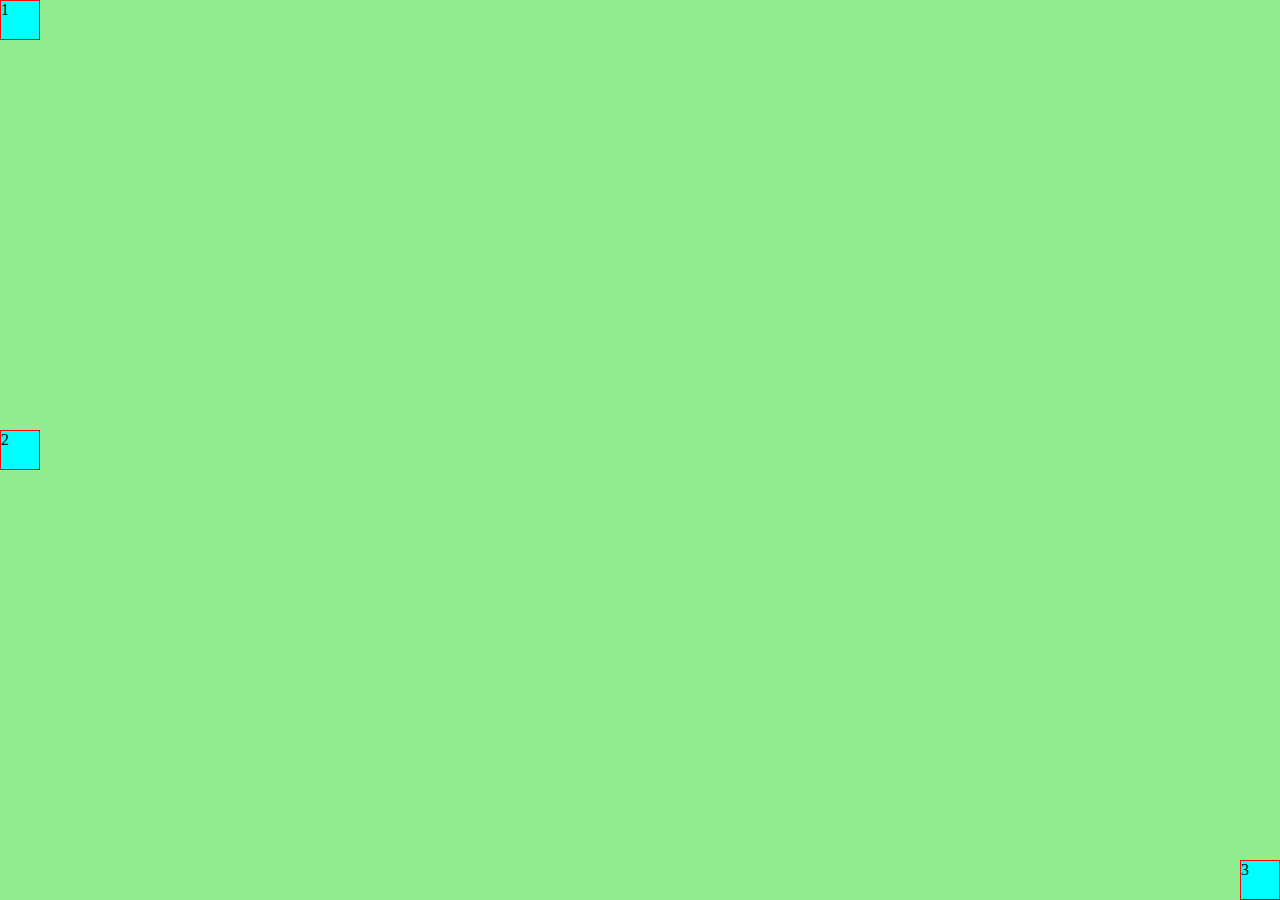
<file: base/index.html>
<!DOCTYPE html>
<html lang="en">

<head>
  <meta charset="UTF-8">
  <meta name="viewport" content="width=device-width, initial-scale=1.0">
  <link rel="stylesheet" href="css/style.css">
  <title>Flex</title>
</head>

<body>
  <div class="container">
    <div class="square">1</div>
    <div class="square">2</div>
    <div class="square third">3</div>
  </div>

  <!-- <p>
    <img class="float"
      src="[data-uri]"
      alt="">
    Lorem ipsum dolor, sit amet consectetur adipisicing elit. Pariatur quibusdam ipsam minus fuga inventore in
    reprehenderit eligendi minima officia perferendis? Dolorem laboriosam nobis nostrum. Minus, nesciunt rerum.
    Accusamus, reiciendis maxime.
    Lorem ipsum dolor, sit amet consectetur adipisicing elit. Pariatur quibusdam ipsam minus fuga inventore in
    reprehenderit eligendi minima officia perferendis? Dolorem laboriosam nobis nostrum. Minus, nesciunt rerum.
    Accusamus, reiciendis maxime.
    Lorem ipsum dolor, sit amet consectetur adipisicing elit. Pariatur quibusdam ipsam minus fuga inventore in
    reprehenderit eligendi minima officia perferendis? Dolorem laboriosam nobis nostrum. Minus, nesciunt rerum.
    Accusamus, reiciendis maxime.
    Lorem ipsum dolor, sit amet consectetur adipisicing elit. Pariatur quibusdam ipsam minus fuga inventore in
    reprehenderit eligendi minima officia perferendis? Dolorem laboriosam nobis nostrum. Minus, nesciunt rerum.
    Accusamus, reiciendis maxime.
  </p> -->
</body>

</html>
</file>
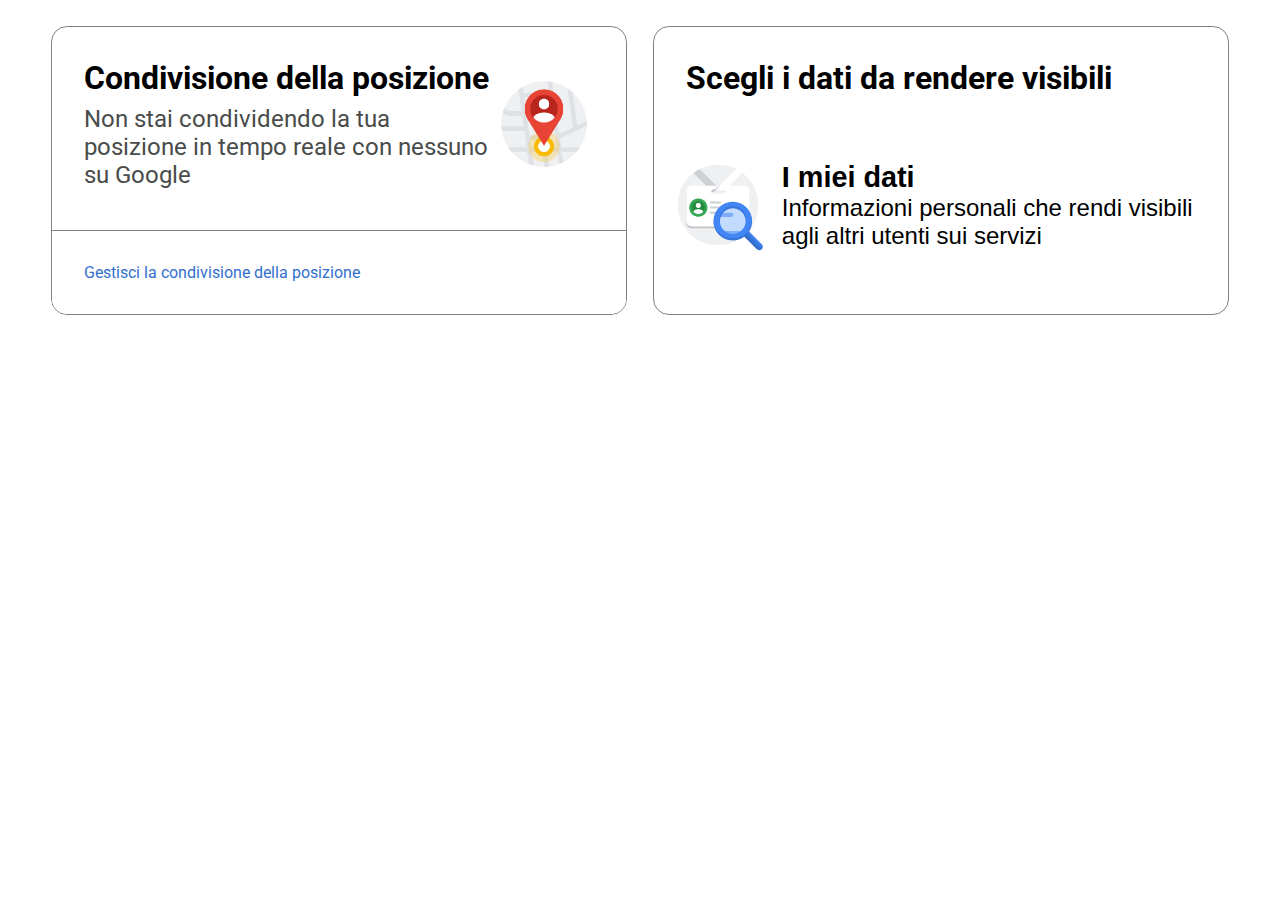
<file: layout/index.html>
<!DOCTYPE html>
<html lang="en">

<head>
  <meta charset="UTF-8">
  <meta name="viewport" content="width=device-width, initial-scale=1.0">

  <link rel="preconnect" href="https://fonts.googleapis.com">
  <link rel="preconnect" href="https://fonts.gstatic.com" crossorigin>
  <link href="https://fonts.googleapis.com/css2?family=Roboto:wght@400;700&display=swap" rel="stylesheet">
  <link rel="stylesheet" href="https://cdnjs.cloudflare.com/ajax/libs/font-awesome/6.4.2/css/all.min.css"
    integrity="sha512-z3gLpd7yknf1YoNbCzqRKc4qyor8gaKU1qmn+CShxbuBusANI9QpRohGBreCFkKxLhei6S9CQXFEbbKuqLg0DA=="
    crossorigin="anonymous" referrerpolicy="no-referrer" />
  <link rel="stylesheet" href="css/style.css">
  <title>Document</title>
</head>

<body>
  <div class="container">
    <!-- condivisione posizione -->
    <div class="share-position block justify-between">
      <div class="main">
        <div class="text">
          <h2>Condivisione della posizione</h2>
          <p>
            Non stai condividendo la tua posizione in tempo reale con nessuno su Google
          </p>
        </div>

        <img class="main-img" src="./img/locationsharing_icon_192x192_e6d52fb2ebedd8fc69a4484580e6bea3.png" alt="">
      </div>
      <a class="btn" href="#">
        Gestisci la condivisione della posizione
      </a>
    </div>

    <!-- scelta dati -->
    <div class="visible-data block justify-start">
      <h2>Scegli i dati da rendere visibili</h2>
      <button class="button-list">
        <img src="./img/aboutme_action_96x96_6cff9a2dcb5e900c17f08e9a45d9bacb.png" alt="">
        <div class="button-text">
          <h3>I miei dati</h3>
          <p>Informazioni personali che rendi visibili agli altri utenti sui servizi </p>
        </div>
        <i class="fa-solid fa-chevron-right"></i>
      </button>
    </div>


    <!-- <div class="block"></div>
    <div class="block"></div> -->
  </div>
</body>

</html>
</file>
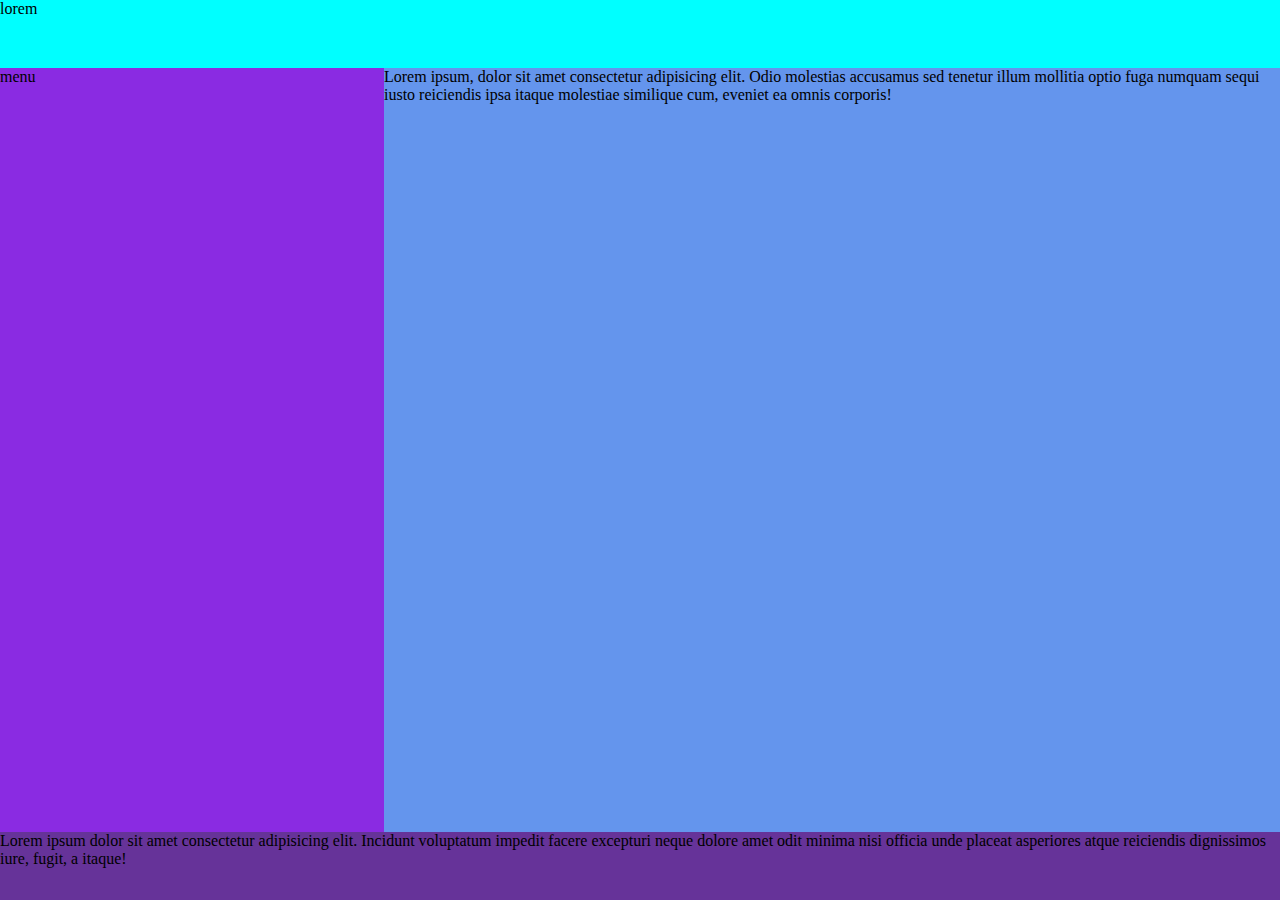
<file: template/index.html>
<!DOCTYPE html>
<html lang="en">

<head>
  <meta charset="UTF-8">
  <meta name="viewport" content="width=device-width, initial-scale=1.0">
  <link rel="stylesheet" href="css/style.css">
  <title>Flex</title>
</head>

<body>
  <div class="container">
    <header class="header">
      lorem
    </header>

    <main class="main">
      <aside class="aside">
        menu
      </aside>
      <div class="content">
        Lorem ipsum, dolor sit amet consectetur adipisicing elit. Odio molestias accusamus sed tenetur illum mollitia
        optio fuga numquam sequi iusto reiciendis ipsa itaque molestiae similique cum, eveniet ea omnis corporis!
      </div>
    </main>

    <footer class="footer">
      Lorem ipsum dolor sit amet consectetur adipisicing elit. Incidunt voluptatum impedit facere excepturi neque dolore
      amet odit minima nisi officia unde placeat asperiores atque reiciendis dignissimos iure, fugit, a itaque!
    </footer>
  </div>
</body>

</html>
</file>
<file: base/css/style.css>
* {
  padding: 0;
  margin: 0;
  box-sizing: border-box;
}

.square {
  width: 40px;
  height: 40px;
  background-color: aqua;
  border: 1px solid red;
}

.container {
  display: flex;
  flex-direction: column;
  justify-content: space-between;
  align-items: flex-start;  
  height: 100vh;
  background-color: lightgreen;
} 

.third {
  align-self: flex-end;
}
/* 
.float {
  float: left;
} */
</file>
<file: layout/css/style.css>
* {
  margin: 0;
  padding: 0;
  box-sizing: border-box;
}

.justify-start {
  justify-content: start;
}
.justify-between {
  justify-content: space-between;
}

html {
  font-family: 'Roboto', sans-serif;
  font-size: 100%;
}

h2 {
  font-size: 2rem;
}
h3 {
  font-size: 1.8rem;
}
p {
  font-size: 1.5rem;
}

.container {
  display: flex;
  justify-content: center;
  flex-wrap: wrap;
  gap: 2%;
  padding: 2% 0;
  width: 100%;
}

.block {
  display: flex;
  flex-direction: column;
  width: 45%;
  border: 1px solid grey;
  border-radius: 1rem;
  overflow: hidden;
}
.block .main {
  display: flex;
  align-items: center;
  padding: 2rem;
}
.block .main .text h2 {
  margin-bottom: 0.5rem;
  
}
.block .main .text p {
  color: #494C4B;
}
.block .main .main-img {
  height: 100px;
  aspect-ratio: 1 / 1;
}
.block .btn {
  padding: 2rem;
  border-top: 1px solid gray;
  background-color: white;
  text-decoration: none;
  color: #326FCF;
}
.block .btn:hover, 
.block .btn:active, 
.block .btn:focus {
  background-color: #F6F6F6;
} 
.visible-data h2 { 
  padding: 2rem;
}
.button-list {
  display: flex;
  align-items: center;
  text-align: left;
  padding: 1rem;
  margin-bottom: 2rem;
  background-color: transparent;
  border: 0;
}
.button-text{
  padding: 1rem;
}
.button-list:hover,
.button-list:active,
.button-list:focus{
  background-color: #F6F6F6;
  cursor: pointer;
}
</file>
<file: template/css/style.css>
* {
  margin: 0;
  padding: 0;
  box-sizing: border-box;
}

.container {
  display: flex;
  flex-direction: column;
  height: 100vh;
  background-color: blue;
}

.header {
  height: 80px;
  background-color: aqua;
}

.main {
  display: flex;
  height: 100%;
  background-coor: wheat;
}
.aside {
  width: 30%;
  background-color: blueviolet;
}
.content {
  width: 70%;
  background-color: cornflowerblue;
}

.footer {
  height: 80px;
  background-color: rebeccapurple;
} 



/* * {
  margin: 0;
  padding: 0;
  box-sizing: border-box;
}

.container {
  display: flex;
  flex-direction: column;
  justify-content: space-between;
  height: 100vh;
  background-color: azure;
}

.header {
  flex-grow: 0.5;
  background-color: aqua;
}

.main {
  display: flex;
  flex-grow: 2;
  background-color: wheat;
}
.aside {
  width: 30%;
  background-color: blueviolet;
}
.content {
  width: 70%;
  background-color: cornflowerblue;
}

.footer {
  flex-grow: 0.5;
  background-color: rebeccapurple;
} */
</file>
